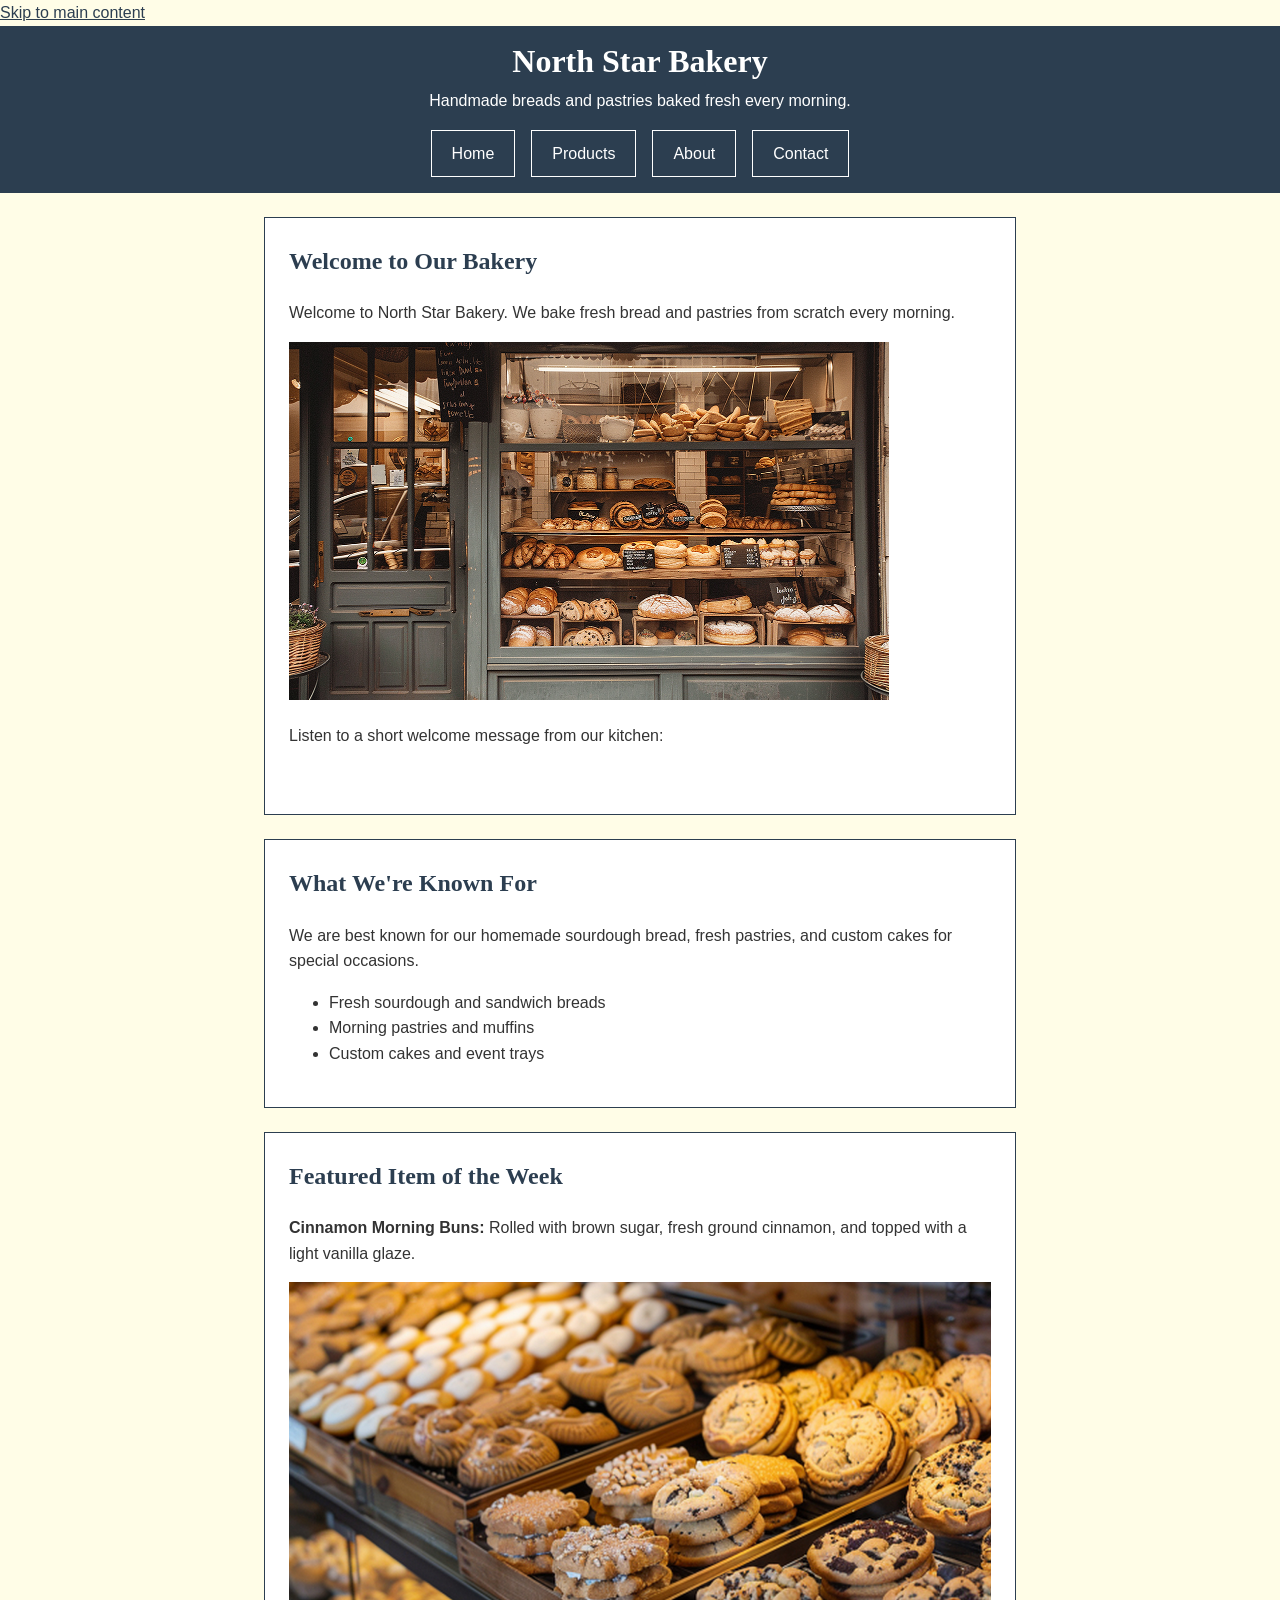
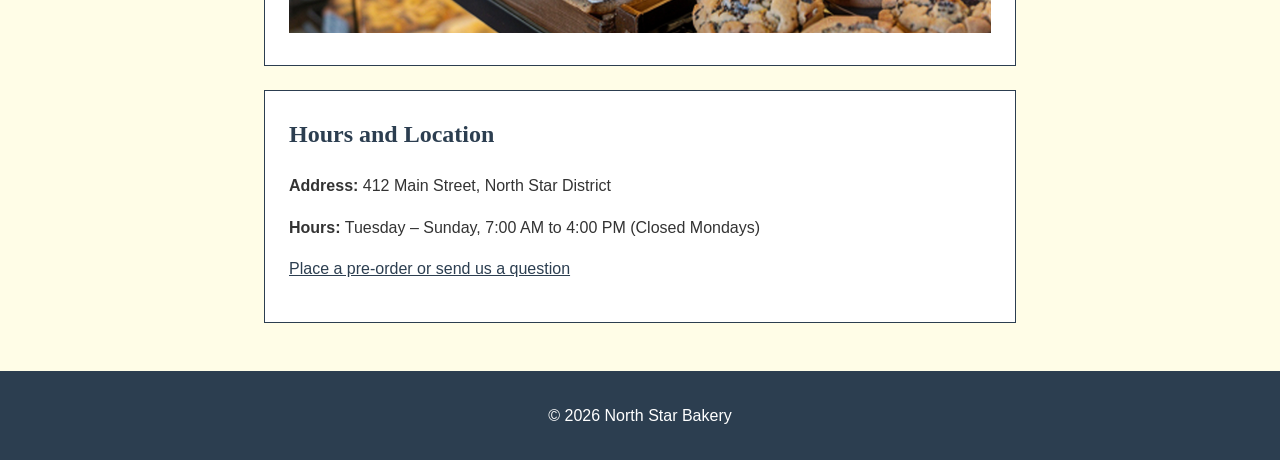
<file: index.html>
<!DOCTYPE html>
<html lang="en">
<head>
  <meta charset="UTF-8">
  <meta name="viewport" content="width=device-width, initial-scale=1.0">
  <title>North Star Bakery - Home</title>
  <link rel="stylesheet" href="css/styles.css">
</head>
<body>
  <a href="#main-content">Skip to main content</a>

  <header>
    <h1>North Star Bakery</h1>
    <p>Handmade breads and pastries baked fresh every morning.</p>
    <nav aria-label="Primary">
      <ul>
        <li><a href="index.html" aria-current="page">Home</a></li>
        <li><a href="products.html">Products</a></li>
        <li><a href="about.html">About</a></li>
        <li><a href="contact.html">Contact</a></li>
      </ul>
    </nav>
  </header>

  <main id="main-content">
    <section>
      <h2>Welcome to Our Bakery</h2>
      <p>Welcome to North Star Bakery. We bake fresh bread and pastries from scratch every morning.</p>
      <img src="bakery-storefront_c.png" alt="Front entrance of North Star Bakery with brick exterior and display window" width="600" height="400">
      
      <p>Listen to a short welcome message from our kitchen:</p>
      <audio src="bakery-welcome_c.mp3" controls preload="metadata">
        Your browser does not support the audio element.
      </audio>
    </section>

    <section>
      <h2>What We're Known For</h2>
      <p>We are best known for our homemade sourdough bread, fresh pastries, and custom cakes for special occasions.</p>
      <ul>
        <li>Fresh sourdough and sandwich breads</li>
        <li>Morning pastries and muffins</li>
        <li>Custom cakes and event trays</li>
      </ul>
    </section>

    <section>
      <h2>Featured Item of the Week</h2>
      <p><strong>Cinnamon Morning Buns:</strong> Rolled with brown sugar, fresh ground cinnamon, and topped with a light vanilla glaze.</p>
      <picture>
        <source srcset="bakery-feature-large_c.png" media="(min-width: 800px)">
        <img src="bakery-feature-small_c.png" alt="Golden baked cinnamon morning buns on a cooling rack">
      </picture>
    </section>

    <section>
      <h2>Hours and Location</h2>
      <p><strong>Address:</strong> 412 Main Street, North Star District</p>
      <p><strong>Hours:</strong> Tuesday – Sunday, 7:00 AM to 4:00 PM (Closed Mondays)</p>
      <p><a href="contact.html">Place a pre-order or send us a question</a></p>
    </section>
  </main>

  <footer>
    <p>&copy; 2026 North Star Bakery</p>
  </footer>
  <script src="js/scripts.js"></script>
</body>
</html>
</file>
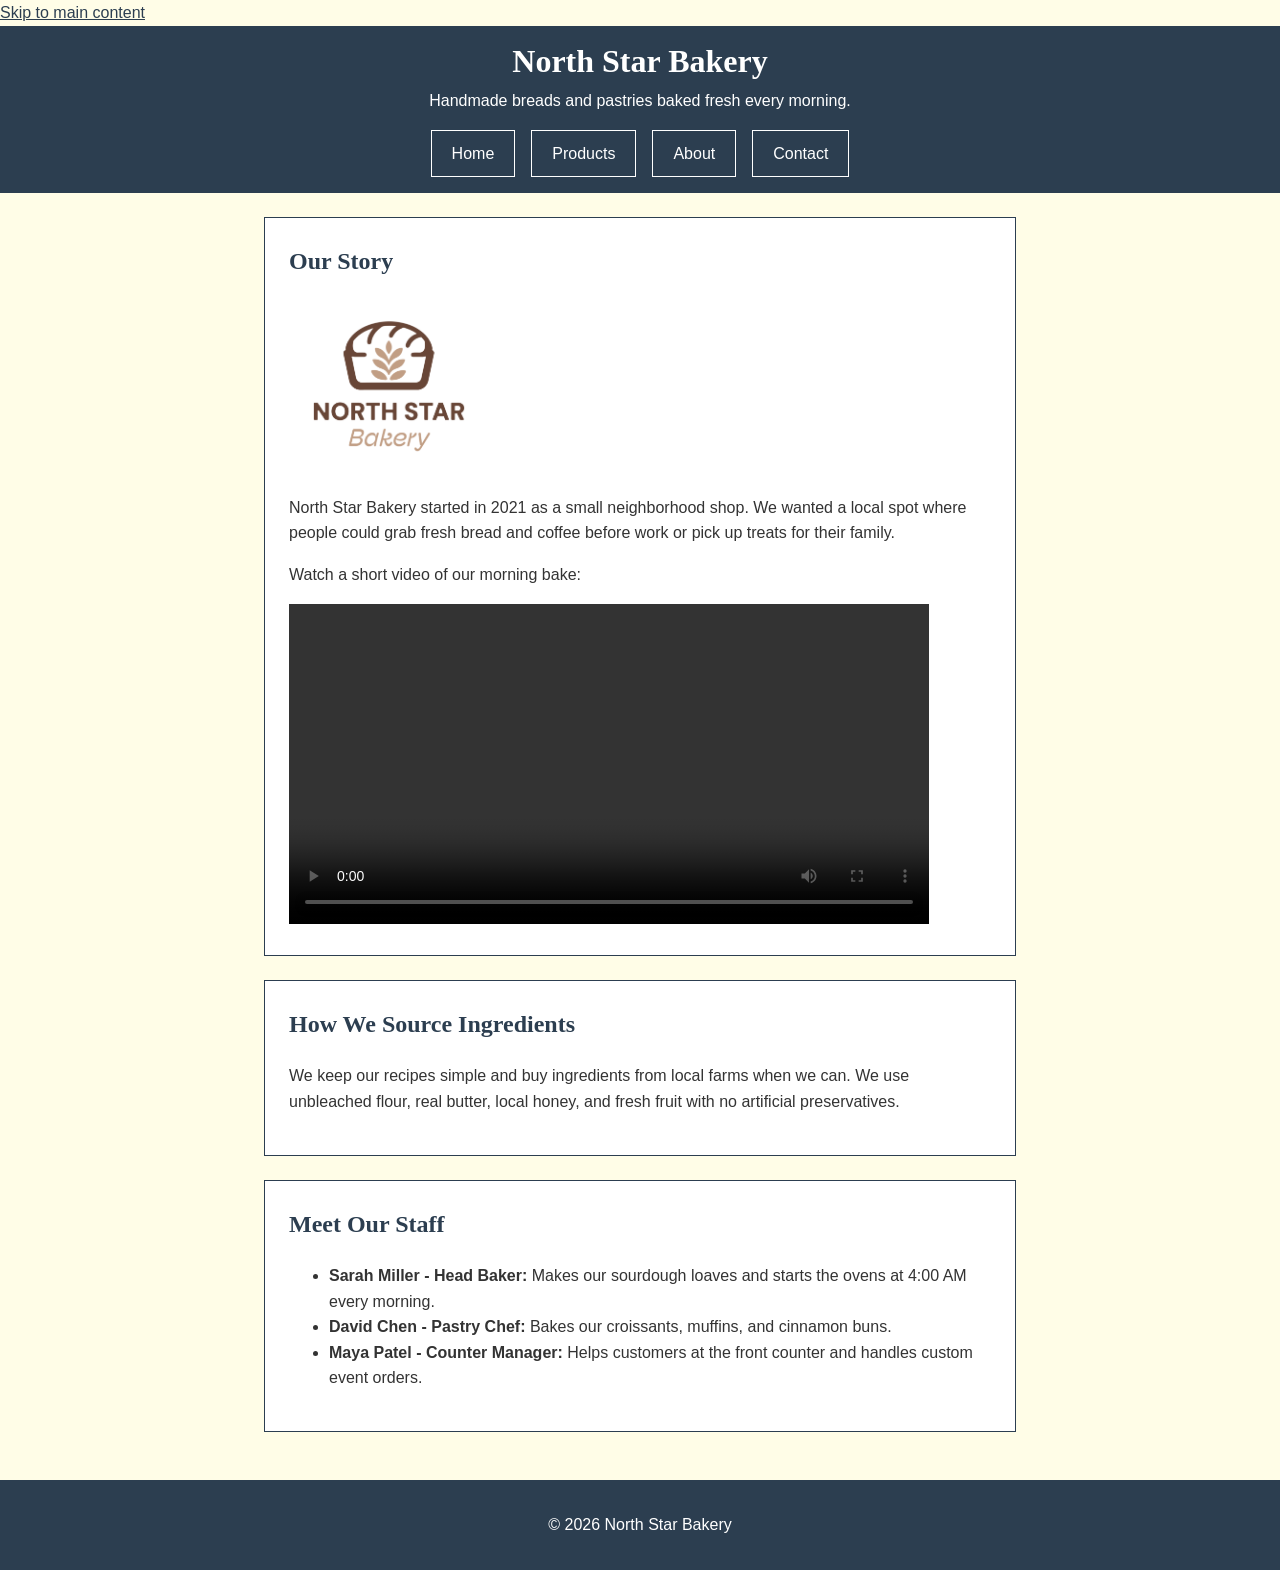
<file: about.html>
<!DOCTYPE html>
<html lang="en">
<head>
  <meta charset="UTF-8">
  <meta name="viewport" content="width=device-width, initial-scale=1.0">
  <title>North Star Bakery - About</title>
  <link rel="stylesheet" href="css/styles.css">
</head>
<body>
  <a href="#main-content">Skip to main content</a>

  <header>
    <h1>North Star Bakery</h1>
    <p>Handmade breads and pastries baked fresh every morning.</p>
    <nav aria-label="Primary">
      <ul>
        <li><a href="index.html">Home</a></li>
        <li><a href="products.html">Products</a></li>
        <li><a href="about.html" aria-current="page">About</a></li>
        <li><a href="contact.html">Contact</a></li>
      </ul>
    </nav>
  </header>

  <main id="main-content">
    <section>
      <h2>Our Story</h2>
      <img src="bakery-logo_c.png" alt="North Star Bakery logo with a star icon and bakery name" width="200" height="200">
      <p>North Star Bakery started in 2021 as a small neighborhood shop. We wanted a local spot where people could grab fresh bread and coffee before work or pick up treats for their family.</p>
      
      <p>Watch a short video of our morning bake:</p>
      <video src="bakery-behind-scenes_c.mp4" controls width="640" height="360" preload="metadata">
        Your browser does not support the video element.
      </video>
    </section>

    <section>
      <h2>How We Source Ingredients</h2>
      <p>We keep our recipes simple and buy ingredients from local farms when we can. We use unbleached flour, real butter, local honey, and fresh fruit with no artificial preservatives.</p>
    </section>

    <section>
      <h2>Meet Our Staff</h2>
      <ul>
        <li><strong>Sarah Miller - Head Baker:</strong> Makes our sourdough loaves and starts the ovens at 4:00 AM every morning.</li>
        <li><strong>David Chen - Pastry Chef:</strong> Bakes our croissants, muffins, and cinnamon buns.</li>
        <li><strong>Maya Patel - Counter Manager:</strong> Helps customers at the front counter and handles custom event orders.</li>
      </ul>
    </section>
  </main>

  <footer>
    <p>&copy; 2026 North Star Bakery</p>
  </footer>
  <script src="js/scripts.js"></script>
</body>
</html>
</file>
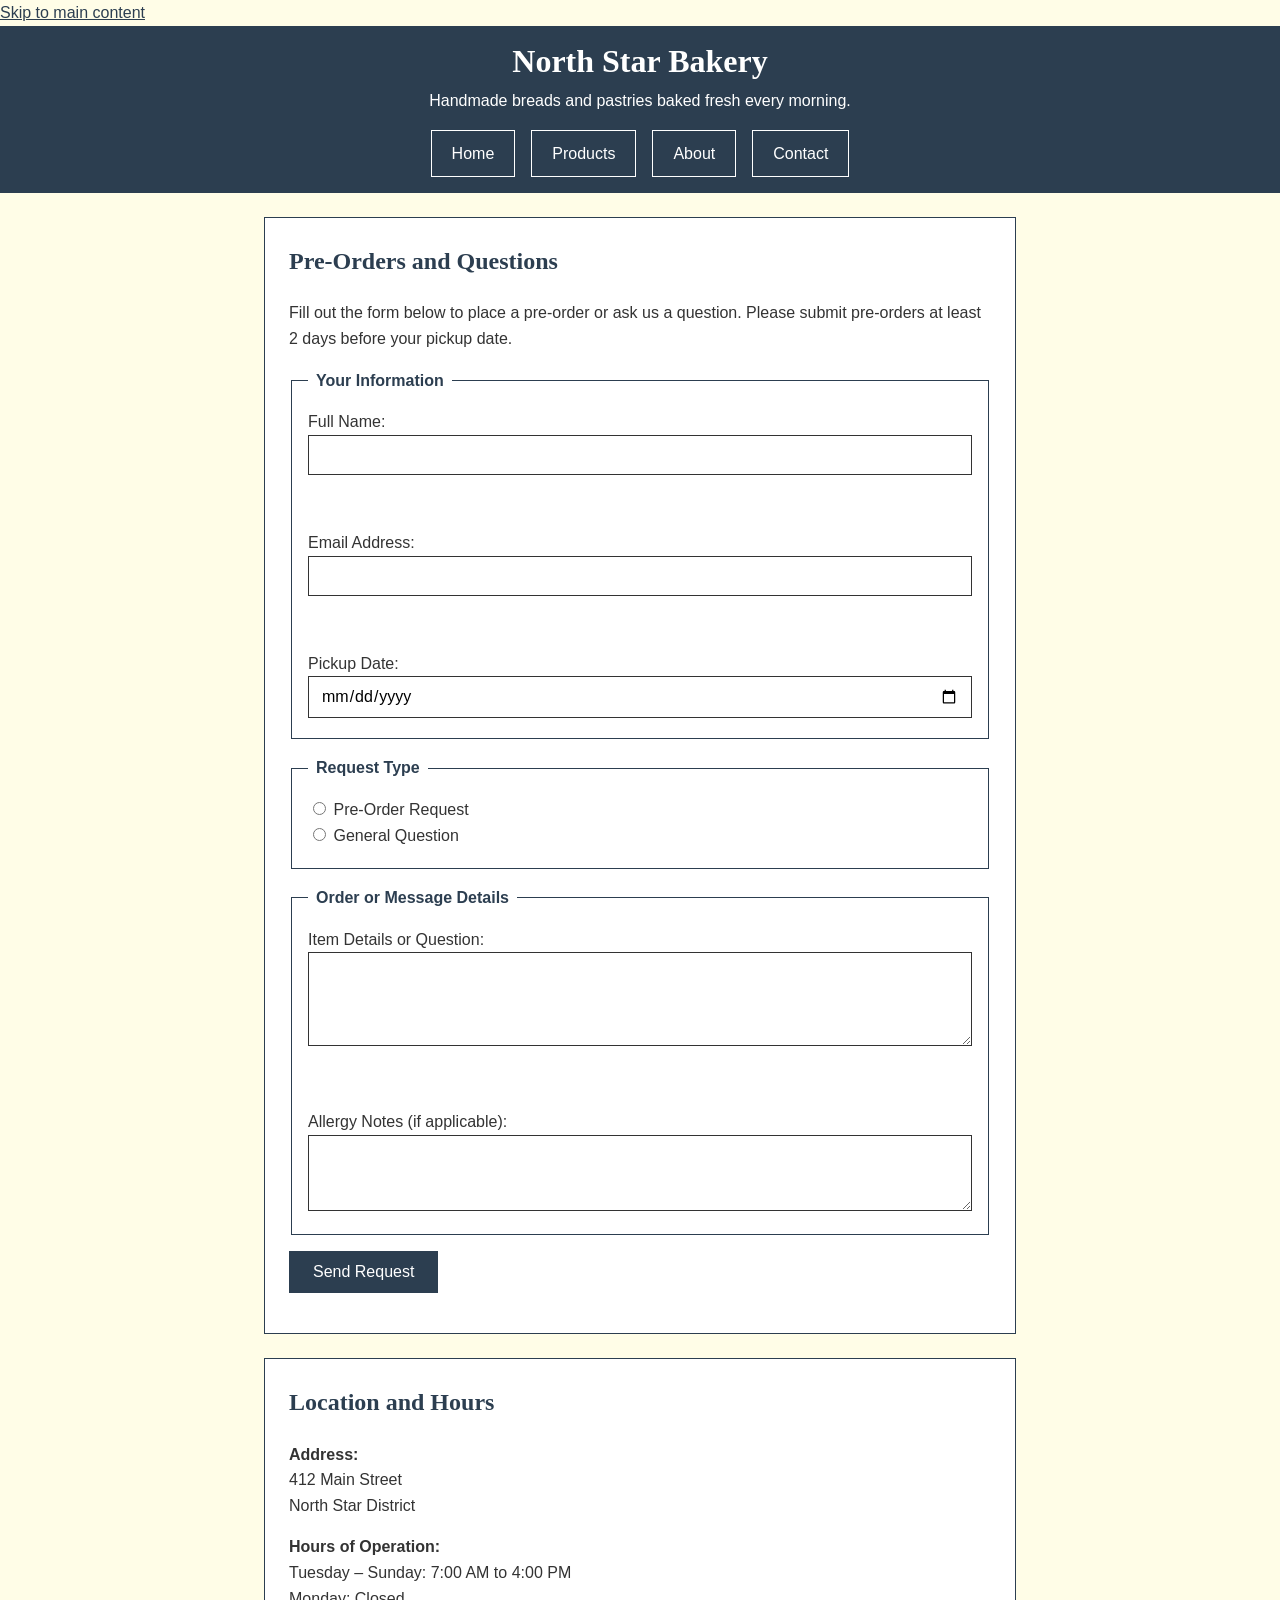
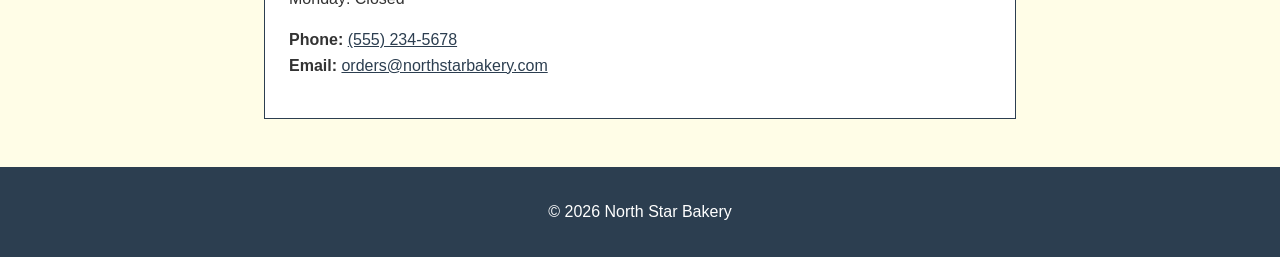
<file: contact.html>
<!DOCTYPE html>
<html lang="en">
<head>
  <meta charset="UTF-8">
  <meta name="viewport" content="width=device-width, initial-scale=1.0">
  <title>North Star Bakery - Contact</title>
  <link rel="stylesheet" href="css/styles.css">
</head>
<body>
  <a href="#main-content">Skip to main content</a>

  <header>
    <h1>North Star Bakery</h1>
    <p>Handmade breads and pastries baked fresh every morning.</p>
    <nav aria-label="Primary">
      <ul>
        <li><a href="index.html">Home</a></li>
        <li><a href="products.html">Products</a></li>
        <li><a href="about.html">About</a></li>
        <li><a href="contact.html" aria-current="page">Contact</a></li>
      </ul>
    </nav>
  </header>

  <main id="main-content">
    <section>
      <h2>Pre-Orders and Questions</h2>
      <p>Fill out the form below to place a pre-order or ask us a question. Please submit pre-orders at least 2 days before your pickup date.</p>
      <p id="storage-note" class="info-note"></p>

      <form id="bakery-form" action="/submit-request" method="post" novalidate>
        <fieldset>
          <legend>Your Information</legend>
          <label for="customerName">Full Name:</label><br>
          <input type="text" id="customerName" name="customerName" minlength="2" required>
          <span class="error-message" id="customerName-error"></span><br><br>

          <label for="customerEmail">Email Address:</label><br>
          <input type="email" id="customerEmail" name="customerEmail" required>
          <span class="error-message" id="customerEmail-error"></span><br><br>

          <label for="pickupDate">Pickup Date:</label><br>
          <input type="date" id="pickupDate" name="pickupDate" required>
          <span class="error-message" id="pickupDate-error"></span>
        </fieldset>

        <fieldset>
          <legend>Request Type</legend>
          <input type="radio" id="preOrder" name="requestType" value="pre-order" required>
          <label for="preOrder">Pre-Order Request</label><br>

          <input type="radio" id="generalQuestion" name="requestType" value="question">
          <label for="generalQuestion">General Question</label><br>
          <span class="error-message" id="requestType-error"></span>
        </fieldset>

        <fieldset>
          <legend>Order or Message Details</legend>
          <label for="itemDetails">Item Details or Question:</label><br>
          <textarea id="itemDetails" name="itemDetails" rows="4" cols="40" minlength="5" required></textarea>
          <span class="error-message" id="itemDetails-error"></span><br><br>

          <label for="allergyNotes">Allergy Notes (if applicable):</label><br>
          <textarea id="allergyNotes" name="allergyNotes" rows="3" cols="40"></textarea>
        </fieldset>

        <button type="submit">Send Request</button>
        <p id="form-status" class="success-message"></p>
      </form>
    </section>

    <section>
      <h2>Location and Hours</h2>
      <p>
        <strong>Address:</strong><br>
        412 Main Street<br>
        North Star District
      </p>
      <p>
        <strong>Hours of Operation:</strong><br>
        Tuesday – Sunday: 7:00 AM to 4:00 PM<br>
        Monday: Closed
      </p>
      <p>
        <strong>Phone:</strong> <a href="tel:+15552345678">(555) 234-5678</a><br>
        <strong>Email:</strong> <a href="mailto:orders@northstarbakery.com">orders@northstarbakery.com</a>
      </p>
    </section>
  </main>

  <footer>
    <p>&copy; 2026 North Star Bakery</p>
  </footer>
  <script src="js/scripts.js"></script>
</body>
</html>
</file>
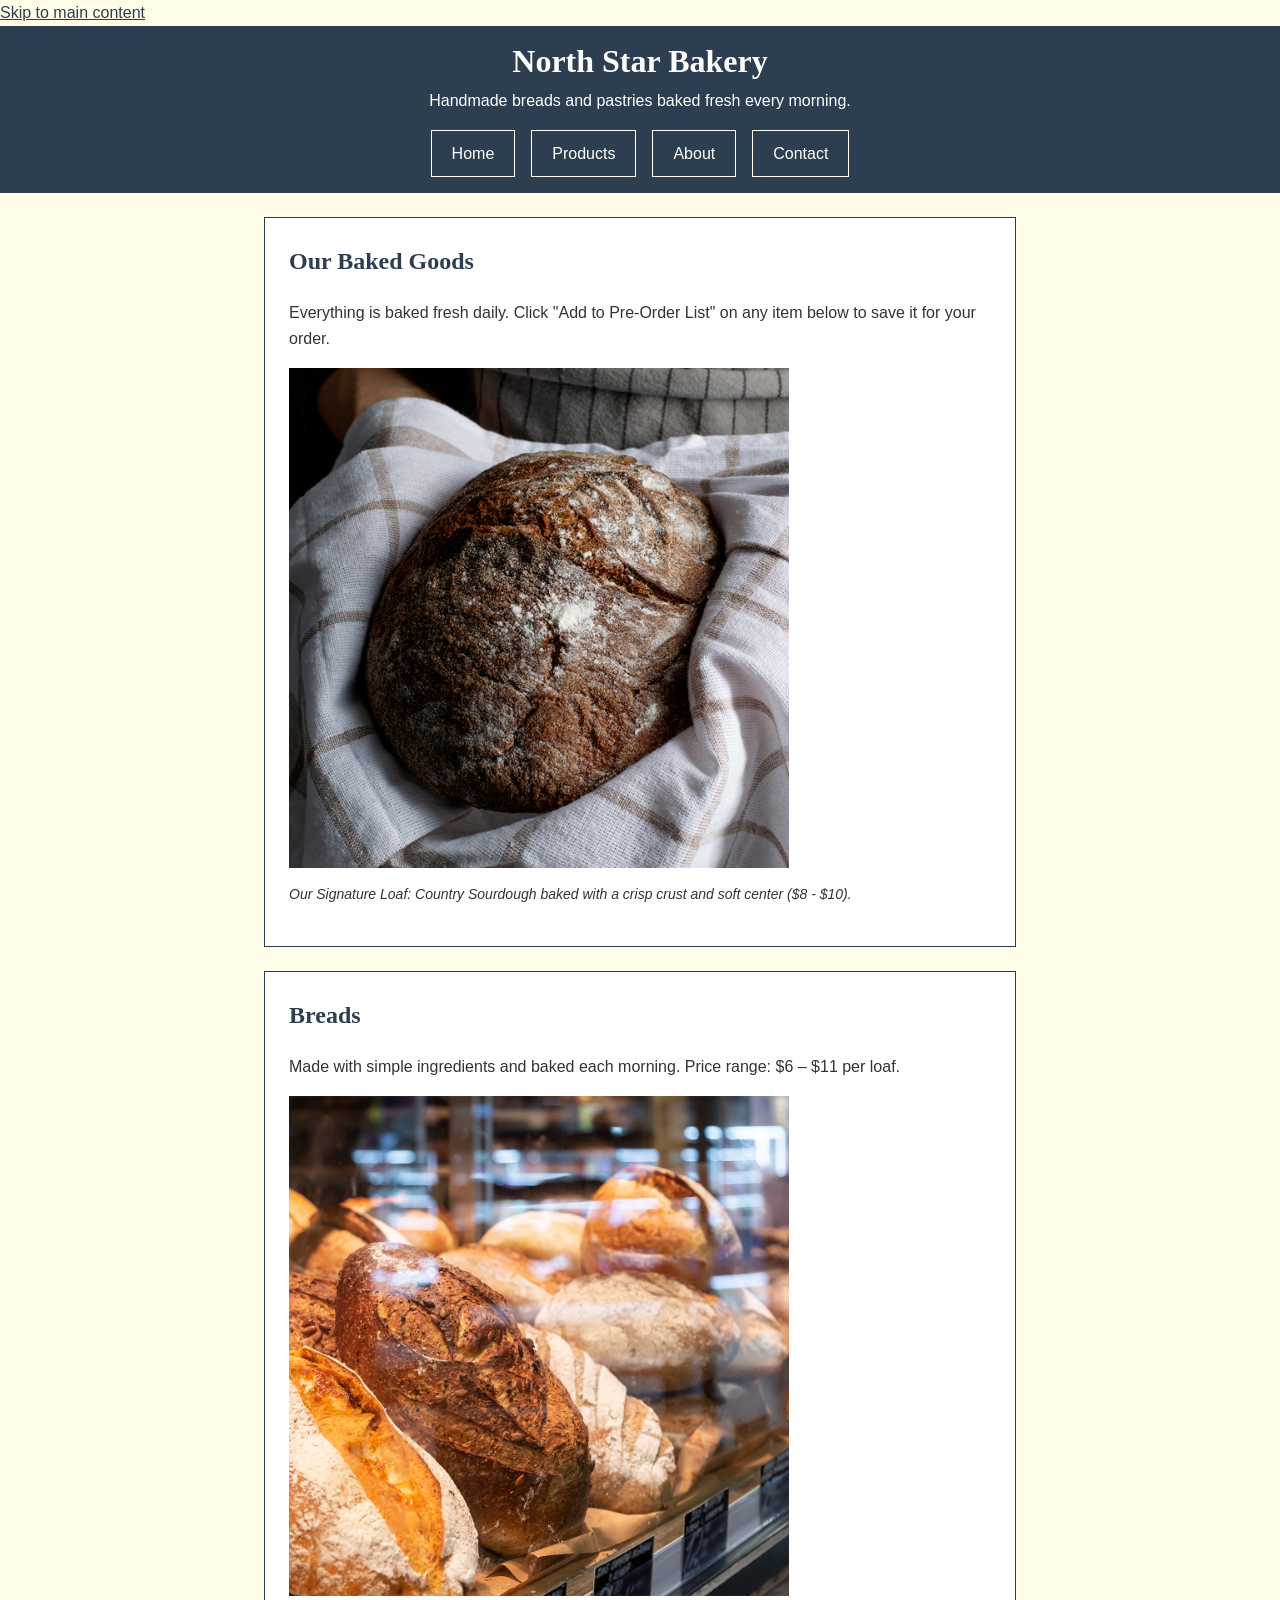
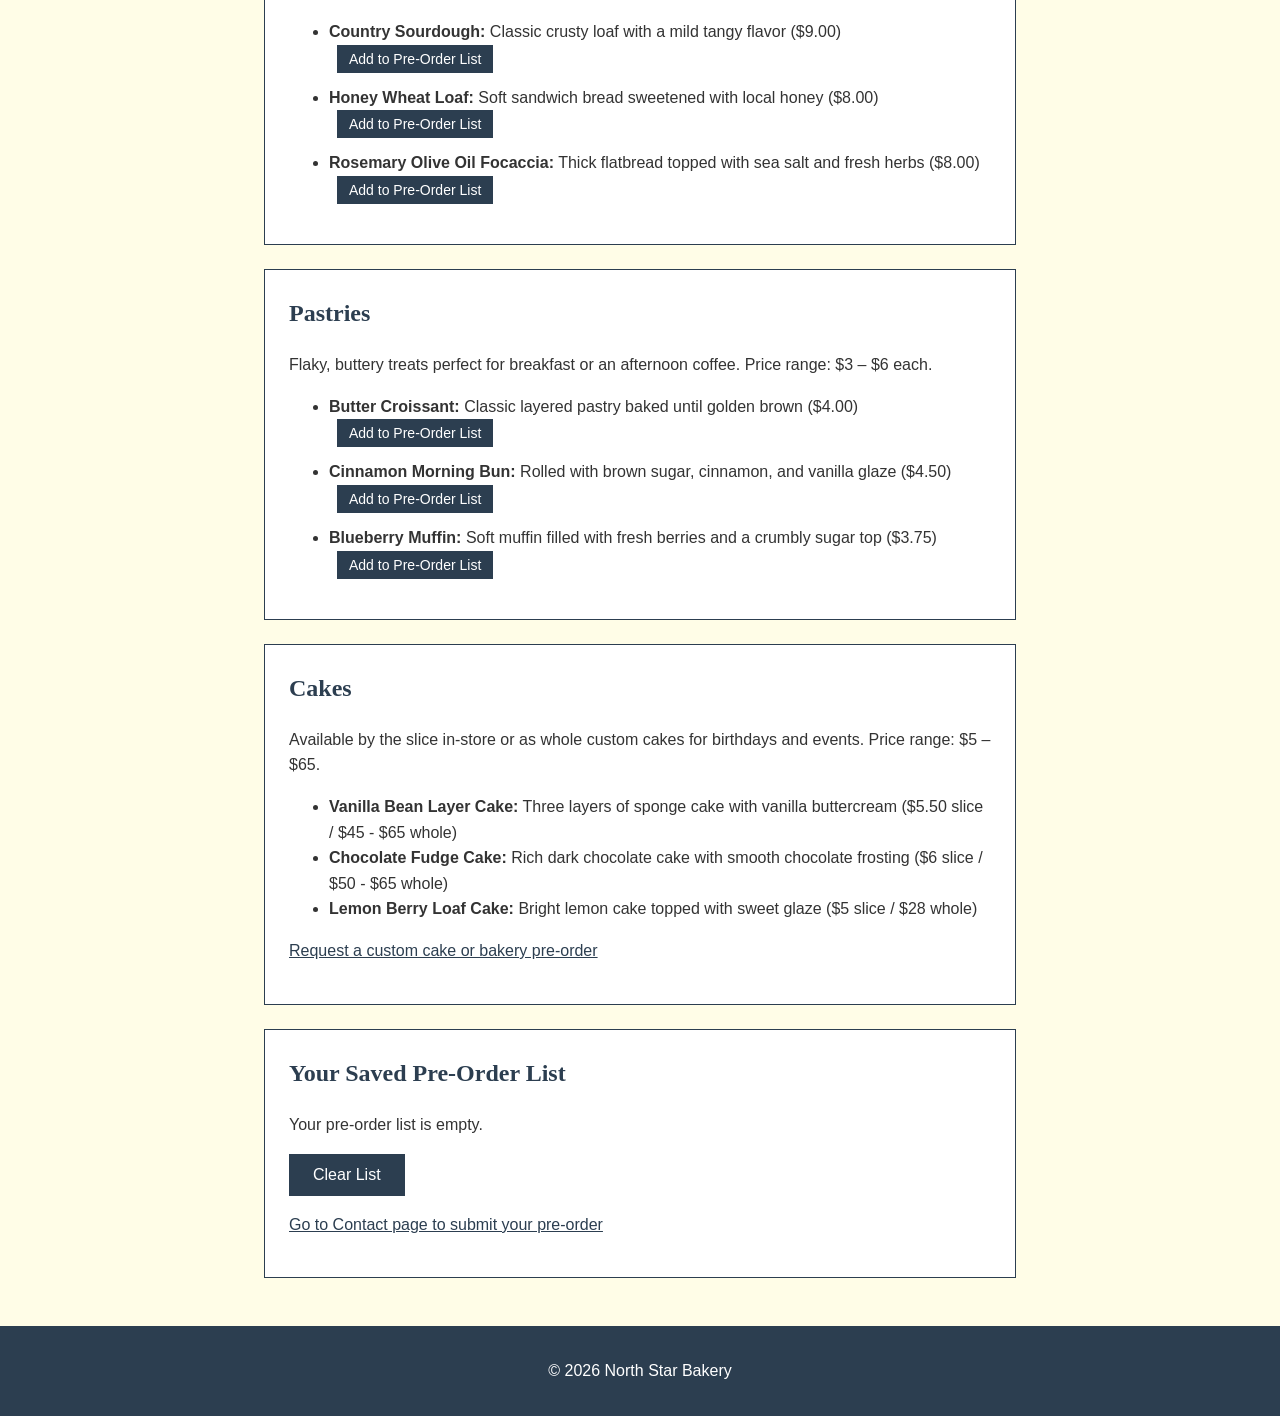
<file: products.html>
<!DOCTYPE html>
<html lang="en">
<head>
  <meta charset="UTF-8">
  <meta name="viewport" content="width=device-width, initial-scale=1.0">
  <title>North Star Bakery - Products</title>
  <link rel="stylesheet" href="css/styles.css">
</head>
<body>
  <a href="#main-content">Skip to main content</a>

  <header>
    <h1>North Star Bakery</h1>
    <p>Handmade breads and pastries baked fresh every morning.</p>
    <nav aria-label="Primary">
      <ul>
        <li><a href="index.html">Home</a></li>
        <li><a href="products.html" aria-current="page">Products</a></li>
        <li><a href="about.html">About</a></li>
        <li><a href="contact.html">Contact</a></li>
      </ul>
    </nav>
  </header>

  <main id="main-content">
    <section>
      <h2>Our Baked Goods</h2>
      <p>Everything is baked fresh daily. Click "Add to Pre-Order List" on any item below to save it for your order.</p>
      <figure>
        <img src="bakery-signature-loaf_c.png" alt="Round crusty sourdough loaf dusted with flour on a wooden board" width="500" height="350">
        <figcaption>Our Signature Loaf: Country Sourdough baked with a crisp crust and soft center ($8 - $10).</figcaption>
      </figure>
    </section>

    <section>
      <h2>Breads</h2>
      <p>Made with simple ingredients and baked each morning. Price range: $6 – $11 per loaf.</p>
      <img src="bakery-bread_c.png" alt="Assorted fresh loaves of artisan bread lined up on a bakery shelf" width="500" height="350">
      <ul class="menu-list">
        <li>
          <strong>Country Sourdough:</strong> Classic crusty loaf with a mild tangy flavor ($9.00)
          <button type="button" class="add-item-btn" data-item="sourdough">Add to Pre-Order List</button>
        </li>
        <li>
          <strong>Honey Wheat Loaf:</strong> Soft sandwich bread sweetened with local honey ($8.00)
          <button type="button" class="add-item-btn" data-item="wheat">Add to Pre-Order List</button>
        </li>
        <li>
          <strong>Rosemary Olive Oil Focaccia:</strong> Thick flatbread topped with sea salt and fresh herbs ($8.00)
          <button type="button" class="add-item-btn" data-item="focaccia">Add to Pre-Order List</button>
        </li>
      </ul>
    </section>

    <section>
      <h2>Pastries</h2>
      <p>Flaky, buttery treats perfect for breakfast or an afternoon coffee. Price range: $3 – $6 each.</p>
      <ul class="menu-list">
        <li>
          <strong>Butter Croissant:</strong> Classic layered pastry baked until golden brown ($4.00)
          <button type="button" class="add-item-btn" data-item="croissant">Add to Pre-Order List</button>
        </li>
        <li>
          <strong>Cinnamon Morning Bun:</strong> Rolled with brown sugar, cinnamon, and vanilla glaze ($4.50)
          <button type="button" class="add-item-btn" data-item="bun">Add to Pre-Order List</button>
        </li>
        <li>
          <strong>Blueberry Muffin:</strong> Soft muffin filled with fresh berries and a crumbly sugar top ($3.75)
          <button type="button" class="add-item-btn" data-item="muffin">Add to Pre-Order List</button>
        </li>
      </ul>
    </section>

    <section>
      <h2>Cakes</h2>
      <p>Available by the slice in-store or as whole custom cakes for birthdays and events. Price range: $5 – $65.</p>
      <ul>
        <li><strong>Vanilla Bean Layer Cake:</strong> Three layers of sponge cake with vanilla buttercream ($5.50 slice / $45 - $65 whole)</li>
        <li><strong>Chocolate Fudge Cake:</strong> Rich dark chocolate cake with smooth chocolate frosting ($6 slice / $50 - $65 whole)</li>
        <li><strong>Lemon Berry Loaf Cake:</strong> Bright lemon cake topped with sweet glaze ($5 slice / $28 whole)</li>
      </ul>
      <p><a href="contact.html">Request a custom cake or bakery pre-order</a></p>
    </section>

    <section>
      <h2>Your Saved Pre-Order List</h2>
      <p id="preorder-status">Your pre-order list is empty.</p>
      <ul id="preorder-list"></ul>
      <button type="button" id="clear-list-btn">Clear List</button>
      <p><a href="contact.html">Go to Contact page to submit your pre-order</a></p>
    </section>
  </main>

  <footer>
    <p>&copy; 2026 North Star Bakery</p>
  </footer>
  <script src="js/scripts.js"></script>
</body>
</html>
</file>
<file: css/styles.css>
/* Global box-sizing */
*,
*::before,
*::after {
  box-sizing: border-box;
}

/* Base styles */
body {
  font-family: Arial, Helvetica, sans-serif;
  font-size: 1rem;
  line-height: 1.6;
  color: #333333;
  background-color: #fffde7;
  margin: 0;
  padding: 0;
}

/* Headings */
h1, h2 {
  font-family: Georgia, Times, serif;
  color: #2c3e50;
}

h1 {
  font-size: 32px;
  font-weight: 700;
  line-height: 1.2;
  margin: 0 0 8px 0;
}

h2 {
  font-size: 24px;
  font-weight: 600;
  margin-top: 0;
}

/* Header and navigation */
header {
  background-color: #2c3e50;
  color: #ffffff;
  padding: 16px;
  text-align: center;
}

header h1 {
  color: #ffffff;
}

header p {
  margin: 0 0 16px 0;
}

nav ul {
  list-style: none;
  padding: 0;
  margin: 0;
  display: flex;
  flex-direction: column;
  gap: 8px;
}

nav a {
  display: inline-block;
  padding: 10px 20px;
  color: #ffffff;
  text-decoration: none;
  border: 1px solid #ffffff;
  transition: background-color 0.2s, color 0.2s;
}

nav a:hover {
  background-color: #ffffff;
  color: #2c3e50;
}

nav a:focus {
  outline: 2px solid #ffffff;
  outline-offset: 2px;
}

/* Main content and sections */
main {
  max-width: 800px;
  margin: 0 auto;
  padding: 16px;
}

section {
  background-color: #ffffff;
  border: 1px solid #2c3e50;
  padding: 16px;
  margin-bottom: 24px;
}

/* Links */
a {
  color: #2c3e50;
}

a:hover {
  text-decoration: underline;
}

a:focus {
  outline: 2px solid #2c3e50;
  outline-offset: 2px;
}

/* Images and media */
img, video, audio {
  max-width: 100%;
  height: auto;
}

figure {
  margin: 16px 0;
}

figcaption {
  font-size: 14px;
  font-style: italic;
  margin-top: 8px;
}

/* Form styles */
fieldset {
  border: 1px solid #2c3e50;
  padding: 16px;
  margin-bottom: 16px;
}

legend {
  font-weight: bold;
  color: #2c3e50;
  padding: 0 8px;
}

input[type="text"],
input[type="email"],
input[type="date"],
textarea {
  border: 1px solid #333333;
  padding: 10px 12px;
  font-size: 1rem;
  font-family: inherit;
  width: 100%;
}

input:focus,
textarea:focus {
  border-color: #2c3e50;
  outline: 2px solid #2c3e50;
}

button {
  border: none;
  background-color: #2c3e50;
  color: #ffffff;
  padding: 12px 24px;
  font-size: 1rem;
  cursor: pointer;
  transition: background-color 0.2s;
}

button:hover {
  background-color: #333333;
}

button:focus {
  outline: 2px solid #2c3e50;
  outline-offset: 2px;
}

/* Footer */
footer {
  background-color: #2c3e50;
  color: #ffffff;
  text-align: center;
  padding: 16px;
}

/* Media query for larger screens */
@media (min-width: 768px) {
  nav ul {
    flex-direction: row;
    justify-content: center;
    gap: 16px;
  }

  main {
    padding: 24px;
  }

  section {
    padding: 24px;
  }
}

/* Menu item buttons and validation feedback */
.menu-list li {
  margin-bottom: 12px;
}

.add-item-btn {
  padding: 6px 12px;
  font-size: 0.875rem;
  margin-left: 8px;
}

.error-message {
  color: #b00020;
  font-size: 0.875rem;
  display: block;
  margin-top: 4px;
}

.input-error {
  border: 2px solid #b00020;
}

.success-message,
.info-note {
  font-weight: bold;
  color: #2c3e50;
}
</file>
